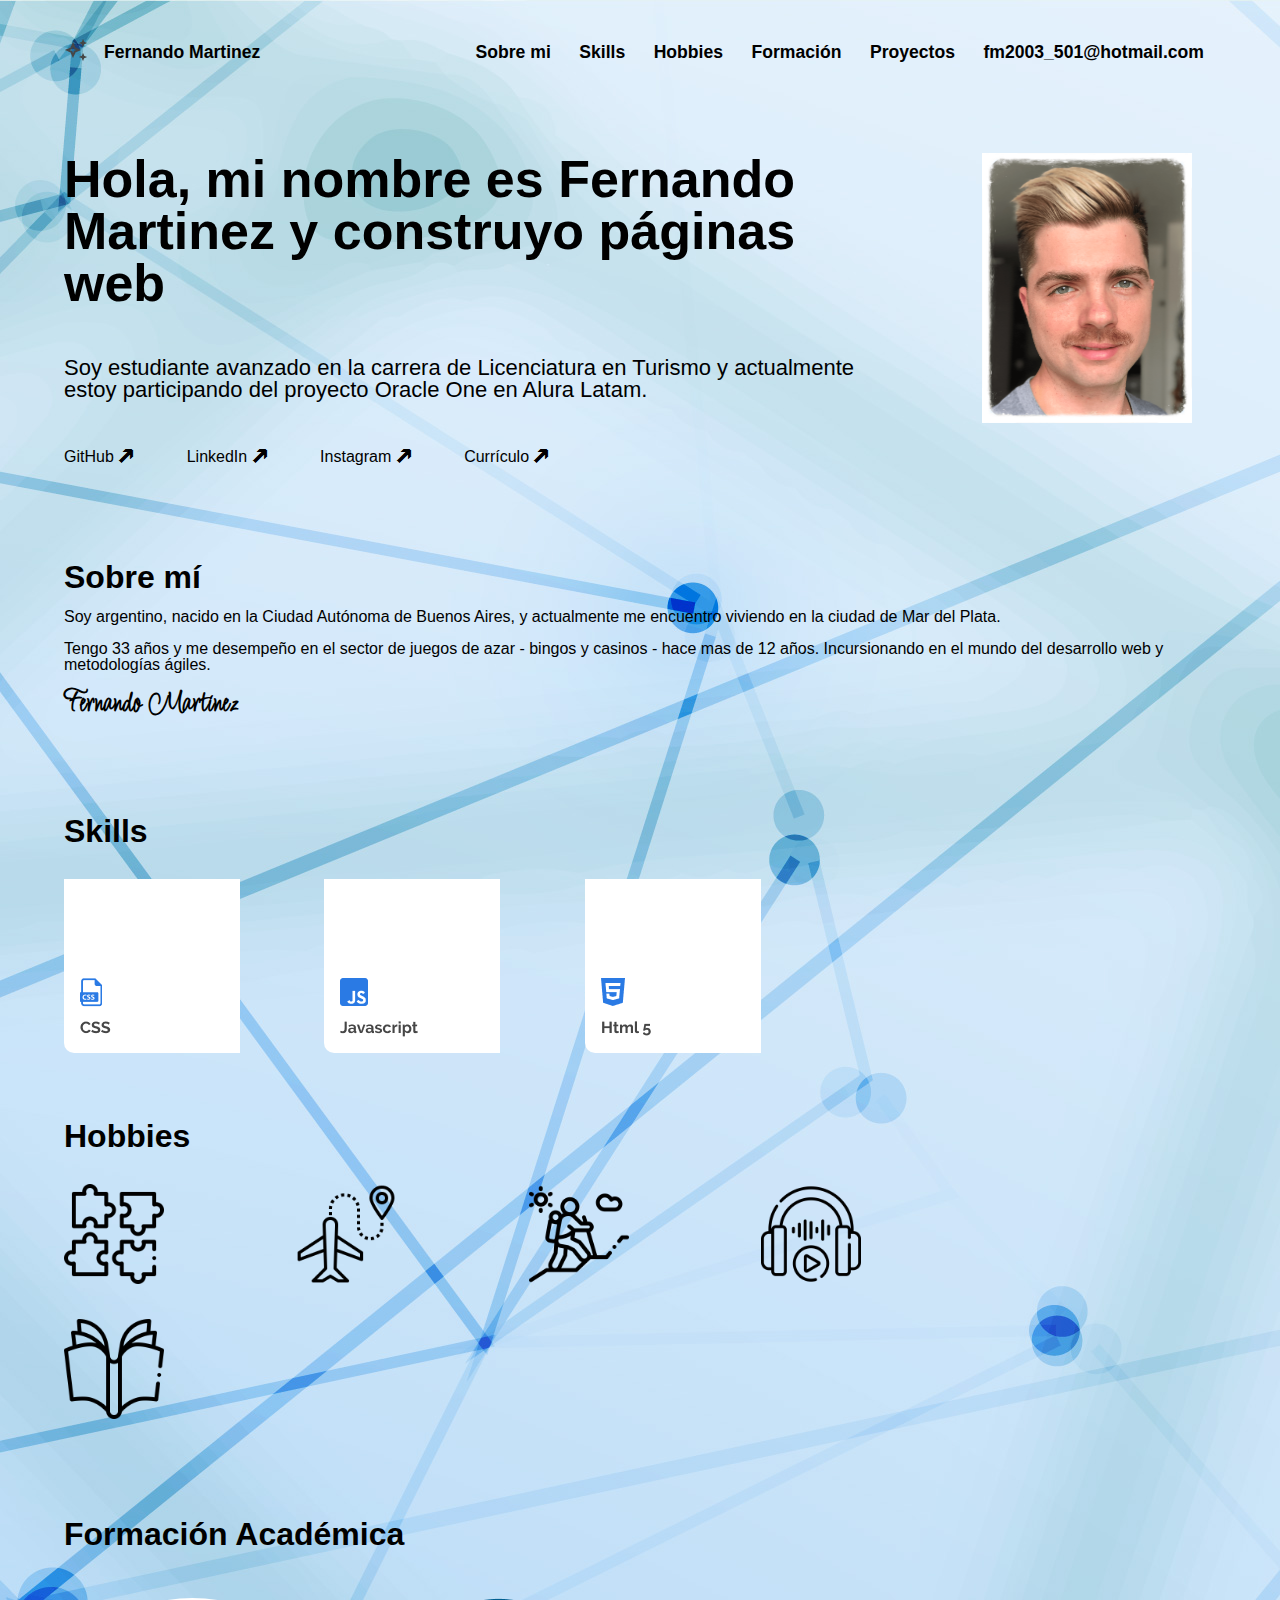
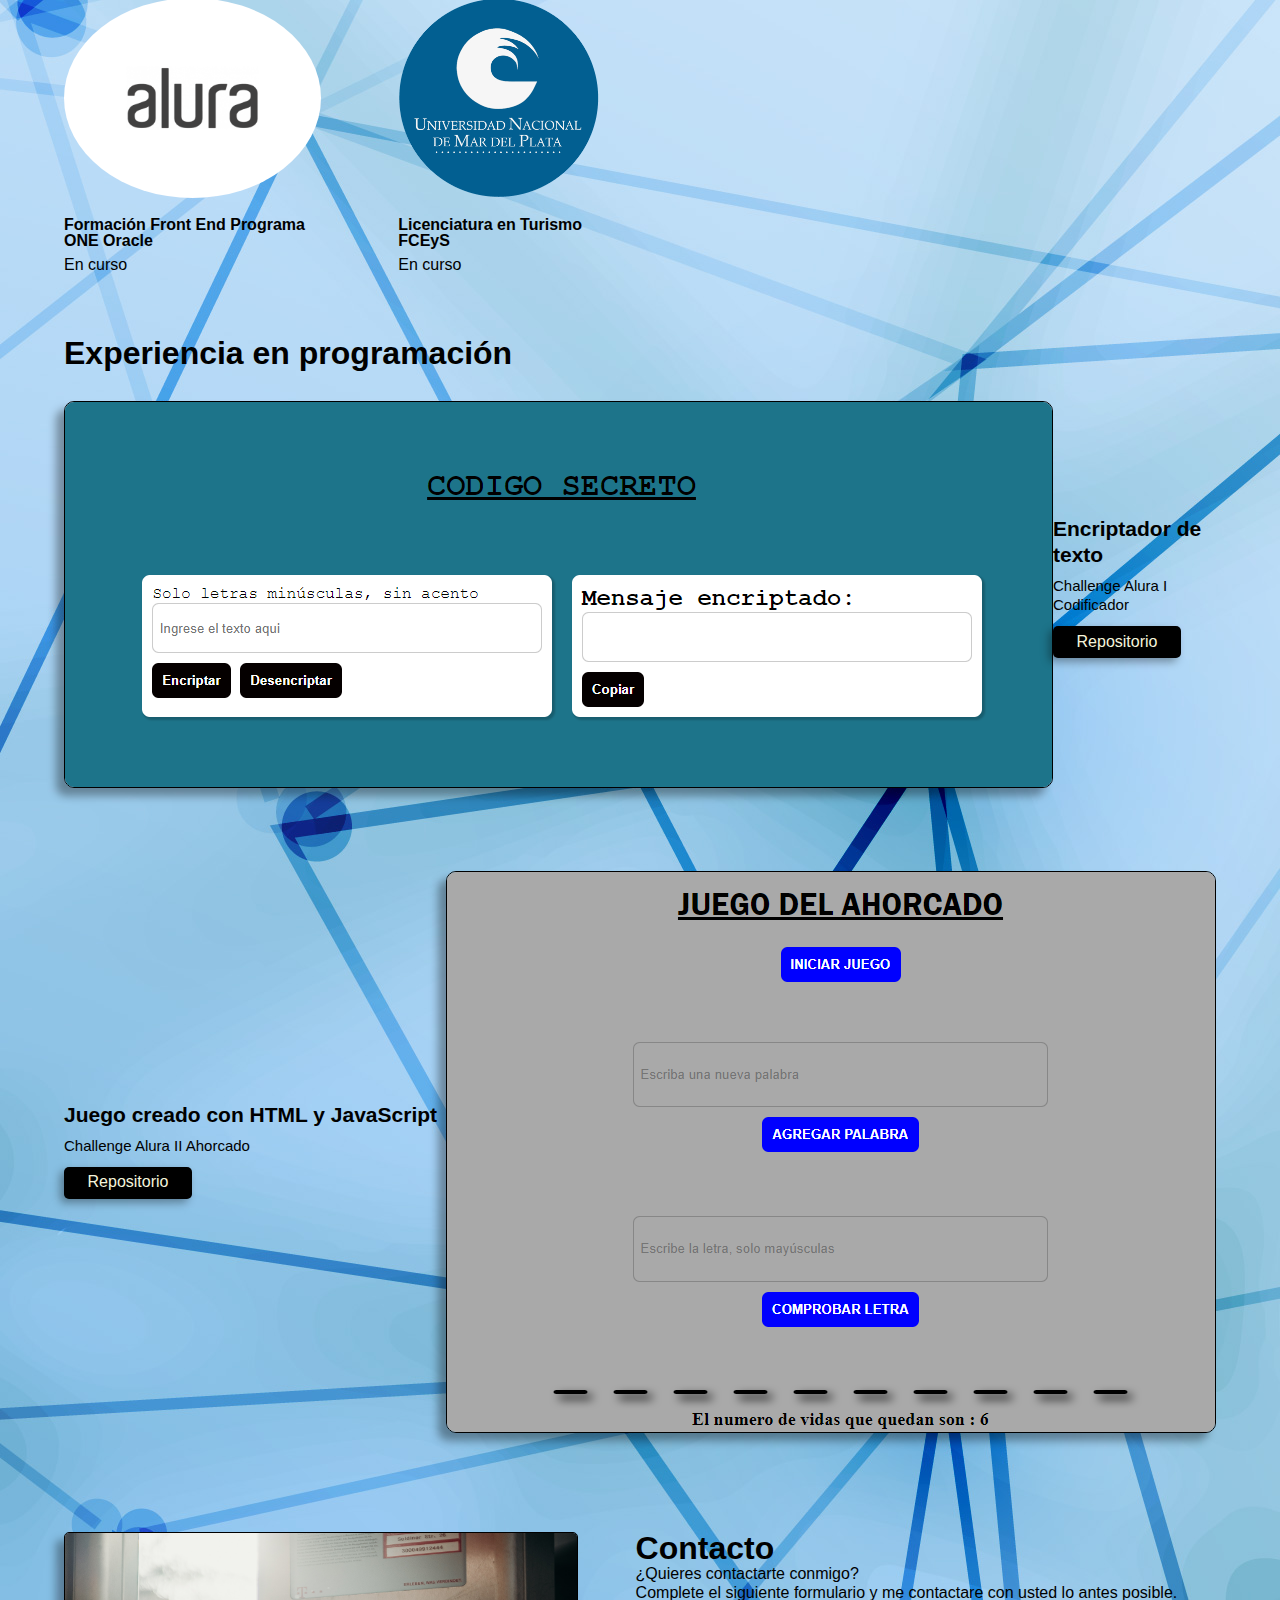
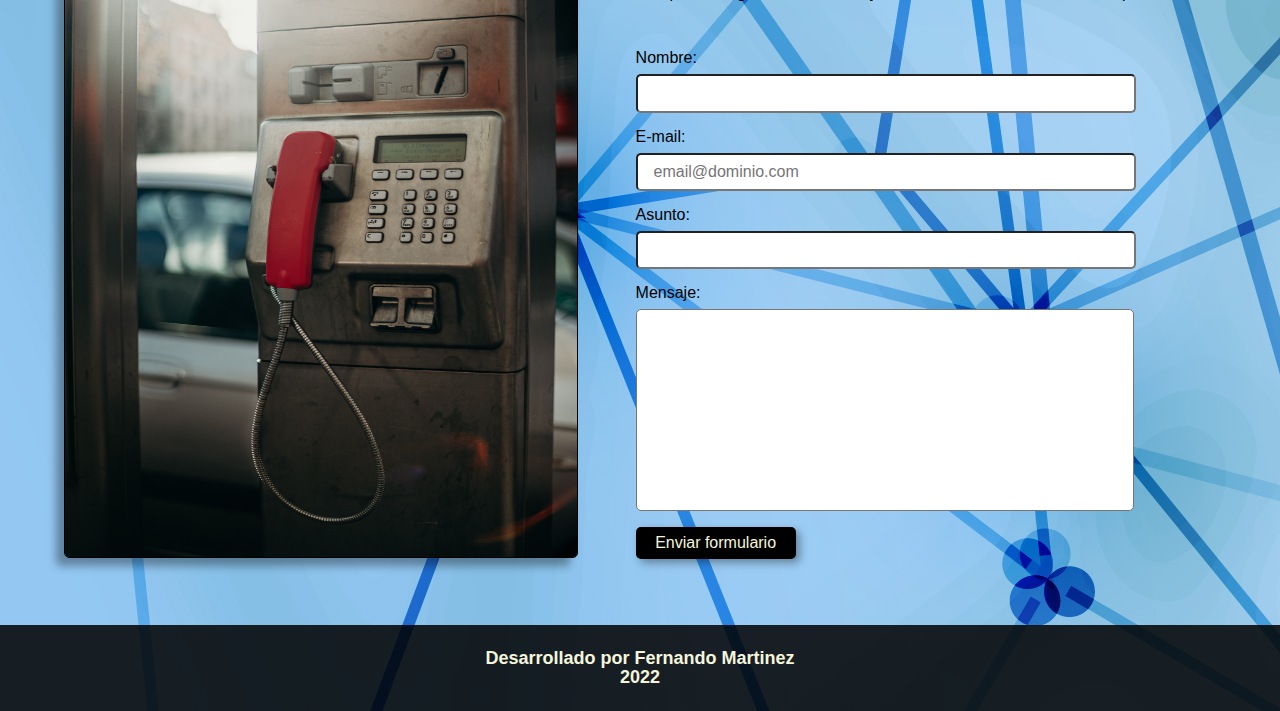
<file: index.html>
<!DOCTYPE html>

<html lang="es">

    <head>
        <meta charset="UTF-8">
        <meta name="viewport" content="width=device-width, initial-scale=1.0"/>
        <title>Portafolio | Fernando de Martinez</title>
        <link rel="preconnect" href="https://fonts.googleapis.com">
        <link rel="preconnect" href="https://fonts.gstatic.com" crossorigin>
        <link href="https://fonts.googleapis.com/css2?family=Gothic+A1:wght@300&family=Montserrat:wght@300&display=swap" rel="stylesheet">
        <link href="https://fonts.googleapis.com/css2?family=Licorice&display=swap" rel="stylesheet">
        <link rel="stylesheet" href="./assets/css/reset.css">
        <link rel="stylesheet" href="./assets/css/normalize.css">
        <link rel="stylesheet" href="./assets/css/body.css">
        <link rel="stylesheet" href="./assets/css/header/encabezado.css">
        <link rel="stylesheet" href="./assets/css/header/encabezado-nombre-menu.css">
        <link rel="stylesheet" href="./assets/css/header/encabezado-nombre.css">
        <link rel="stylesheet" href="./assets/css/header/encabezado-logo.css">
        <link rel="stylesheet" href="./assets/css/header/encabezado-nombreApellido.css">
        <link rel="stylesheet" href="./assets/css/header/encabezado-menu.css">
        <link rel="stylesheet" href="./assets/css/header/encabezado-menu-link.css">
        <link rel="stylesheet" href="./assets/css/header/encabezado-presentacion.css">
        <link rel="stylesheet" href="./assets/css/header/presentacion-textos.css">
        <link rel="stylesheet" href="./assets/css/header/presentacion-imagen.css">
        <link rel="stylesheet" href="./assets/css/header/texto-titulo.css">
        <link rel="stylesheet" href="./assets/css/header/texto-subtitulo.css">
        <link rel="stylesheet" href="./assets/css/header/texto-redes.css">
        <link rel="stylesheet" href="./assets/css/main/main.css">
        <link rel="stylesheet" href="./assets/css/main/sobre-mi.css">
        <link rel="stylesheet" href="./assets/css/main/skills-hobbies.css">
        <link rel="stylesheet" href="./assets/css/main/skills.css">
        <link rel="stylesheet" href="./assets/css/main/hobbies.css">
        <link rel="stylesheet" href="./assets/css/main/formacion-academica.css">
        <link rel="stylesheet" href="./assets/css/main/formacion-titulo.css">
        <link rel="stylesheet" href="./assets/css/main/formacion-establecimientos.css">
        <link rel="stylesheet" href="./assets/css/main/formacion-imagen.css">
        <link rel="stylesheet" href="./assets/css/main/formacion-subtitulos.css">
        <link rel="stylesheet" href="./assets/css/main/experiencia-profesional.css">
        <link rel="stylesheet" href="./assets/css/main/experiencia-titulo.css">
        <link rel="stylesheet" href="./assets/css/main/experiencia-contenido.css">
        <link rel="stylesheet" href="./assets/css/main/encriptador-contenido.css">
        <link rel="stylesheet" href="./assets/css/main/ahorcado-contenido.css">
        <link rel="stylesheet" href="./assets/css/main/contacto.css">
        <link rel="stylesheet" href="./assets/css/main/contacto-contenido.css">
        <link rel="stylesheet" href="./assets/css/main/contacto-imagen.css">
        <link rel="stylesheet" href="./assets/css/main/contacto-texto.css">
        <link rel="stylesheet" href="./assets/css/footer/footer.css">
    </head>

    <body class="body">
        <header class="encabezado">
            <section class="encabezado__nombre-menu">
                <div class="encabezado__nombre">
                    <img class="encabezado__logo" src="./assets/imagenes/header/estrellas.png" alt="logoEstrellas">
                    <h1 class="encabezado__nombreApellido">Fernando Martinez</h1>
                </div>

                <nav class="encabezado__menu">
                    <a class="encabezado__menu--link" href="#sobreMi">Sobre mi</a>
                    <a class="encabezado__menu--link" href="#skills">Skills</a>
                    <a class="encabezado__menu--link" href="#hobbies">Hobbies</a>
                    <a class="encabezado__menu--link" href="#formacion__titulo">Formación</a>
                    <a class="encabezado__menu--link" href="#proyecto">Proyectos</a>
                    <a class="encabezado__menu--link" href="#contacto">fm2003_501@hotmail.com</a>                  
                </nav>
            </section>

            <section class="encabezado__presentacion">
                <div class="encabezado__presentacion--textos">
                    <h2 class="presentacion__texto--titulo">Hola, mi nombre es Fernando Martinez y construyo páginas web</h2>
                    <p class="presentacion__texto--subtitulo">Soy estudiante avanzado en la carrera de Licenciatura en Turismo y actualmente estoy participando del proyecto Oracle One en Alura Latam.</p>   
                    <nav class="presentacion__texto--redes">
                        <a class="texto__redes--link" href="https://github.com/FerArgMdp" target="_blank">GitHub 🡽</a>
                        <a class="texto__redes--link" href="https://www.linkedin.com/in/fernando-martinez1989/" target="_blank">LinkedIn 🡽</a>
                        <a class="texto__redes--link" href="https://www.instagram.com/__fer.etcheverry__/" target="_blank">Instagram 🡽</a>
                        <a class="texto__redes--link" href="#" target="_blank">Currículo 🡽</a>
                    </nav>
                </div>
                <div class="encabezado__presentacion--imagen">
                    <img class="presentacion_imagen--rostro" src="./assets/imagenes/header/image2.png" alt="Foto personal">        
                </div>
            </section>

        </header>

        <main class="main">
            <section class="sobreMi">
                <div class="sobreMi__contenido" id="sobreMi">
                    <h3 class="sobreMi__titulo">Sobre mí</h3>
                    <p class="sobreMi__descripcion">Soy argentino, nacido en la Ciudad Autónoma de Buenos Aires, y actualmente me encuentro viviendo en la ciudad de Mar del Plata.</p>
                    <p class="sobreMi__descripcion">Tengo 33 años y me desempeño en el sector de juegos de azar - bingos y casinos - hace mas de 12 años. Incursionando en el mundo del desarrollo web y metodologías ágiles. </p>
                    <p class="sobreMi__firma">Fernando Martinez</p>
                </div>
            </section>
            <section class="skills__hobbies">
                <div class="skills" id="skills">
                    <h4 class="skills__titulo">Skills</h4>
                    <img class="skills__imagen" src="./assets/imagenes/main/CSS-logo.png" alt="logo CSS">
                    <img class="skills__imagen" src="assets/imagenes/main/JS-logo.png"  alt="logo JS">
                    <img class="skills__imagen" src="assets/imagenes/main/html5-logo.png" alt="lgo HTML">
                </div>
                <div class="hobbies" id="hobbies">
                    <h5 class="hobbies__titulo">Hobbies</h5>
                    <img class="imagen-hobbie" src="./assets/imagenes/main/teamwork.png" alt="teamwork">
                    <img class="imagen-hobbie" src="./assets/imagenes/main/airplane.png" alt="airplane">
                    <img class="imagen-hobbie" src="./assets/imagenes/main/hiking.png" alt="hiking">
                    <img class="imagen-hobbie" src="./assets/imagenes/main/listening.png" alt="listening">
                    <img class="imagen-hobbie" src="./assets/imagenes/main/reading-book.png" alt="reading-book">
                </div>
            </section>
            <section class="formacion__academica">
                <h6 class="formacionAcademica__titulo" id="formacion__titulo">Formación Académica</h6>
                <div class="formacionAcademica__contenido">
                    <div class="formacionAcademica__establecimientos">
                        <img class="establecimientos__imagen" src="./assets/imagenes/main/Imagem alura.png" alt="logo-alura">
                        <p class="establecimientos__subtituloUno">Formación Front End Programa ONE Oracle</p>
                        <p class="establecimientos__subtituloDos">En curso</p>  
                    </div>
                    <div class="formacionAcademica__establecimientos">   
                        <img class="establecimientos__imagen" src="./assets/imagenes/main/pic10.jpg" alt="logo-facultad">
                        <p class= "establecimientos__subtituloUno">Licenciatura en Turismo FCEyS</p>
                        <p class="establecimientos__subtituloDos">En curso</p>
                    </div>
                </div>
            </section>
            <section class="experiencia__profesional" id="proyecto">
                <h6 class="experiencia__titulo">Experiencia en programación</h6>
                <div class="experiencia__contenido">
                    <div class="encriptador__contenido">
                        <div class="encriptador__contenido--imagen">
                            <img class="imagen__encriptador" src="./assets/imagenes/main/encriptador.png" alt="imagenEncriptador">
                        </div>
                        <div class="encriptador__contenido--texto">
                            <p class="imagen__encriptador--titulo">Encriptador de texto</p>
                            <p class="imagen__encriptador--subtitulo">Challenge Alura I Codificador</p>
                            <input class="boton__encriptador" type="button" value="Repositorio">
                        </div>
                    </div>
                    <div class="ahorcado__contenido">
                        <div class="ahorcado__contenido--imagen">
                            <img class="imagen__ahorcado" src="./assets/imagenes/main/juego del ahorcado I.png" alt="imagenAhorcado">
                        </div>
                        <div class="ahorcado__contenido--texto">
                            <p class="imagen__ahorcado--titulo">Juego creado con HTML y JavaScript</p>
                            <p class="imagen__ahorcado--subtitulo">Challenge Alura II Ahorcado</p>
                            <input class="boton__ahorcado" type="button" value="Repositorio">
                        </div>
                    </div>    
                </div>
            </section>
            <section class="contacto" id="contacto">
                <div class="contacto__contenido">
                    <div class="contacto__contenido--imagen">
                        <img class="contacto__imagen" src="./assets/imagenes/main/pexels-cottonbro-4547564.jpg" alt="imagenContacto">
                    </div>
                    <div class="contacto__contenido--texto">
                        <div>
                            <h6 class="contacto__titulo">Contacto</h6>
                            <p class="contacto__subtitulo">¿Quieres contactarte conmigo?</p>
                            <p class="contacto__subtitulo">Complete el siguiente formulario y me contactare con usted lo antes posible.</p>
                        </div>
                        <form action="#" class="formulario">
                            <label for="nombreapellido" class="formulario__label">Nombre:</label>
                            <input type="text" id="nombreapellido" class="input-padron" required>
                            <label for="email" class="formulario__label">E-mail:</label>
                            <input type="email" id="email" class="input-padron" required placeholder="email@dominio.com">
                            <label for="asunto" class="formulario__label">Asunto:</label>
                            <input type="text" id="asunto" class="input-padron" required>
                            <label for="mensaje" class="formulario__label">Mensaje:</label>
                            <textarea cols="70" rows="10" id="mensaje" class="input-padron" required></textarea>
                            <input type="submit" value="Enviar formulario" class="formulario__enviar">
                        </form>
                    </div>
                </div>
            </section>
        </main>
        <footer class="footer">
            <div class="footer__contenido">
                <p class="footer_texto">Desarrollado por Fernando Martinez</p>
                <p class="footer_texto">2022</p>
            </div>
        </footer>
    </body>
</file>
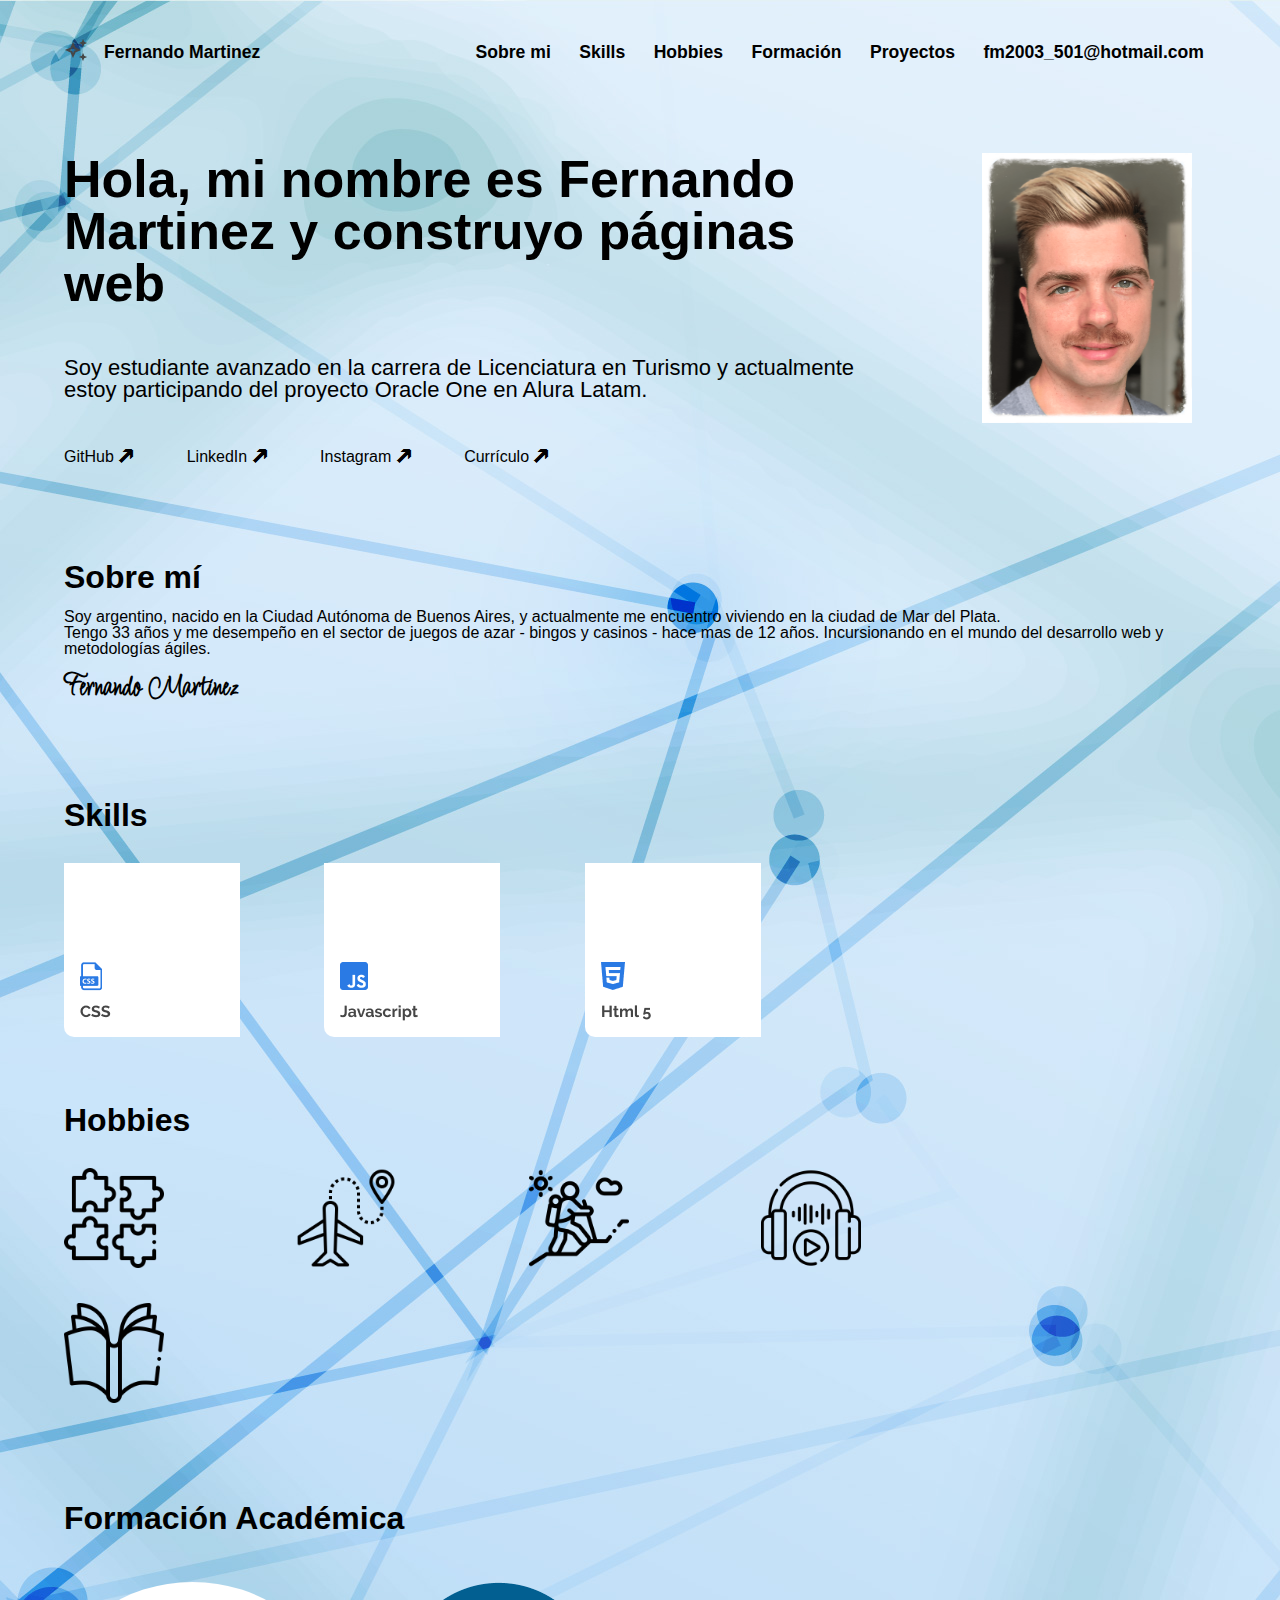
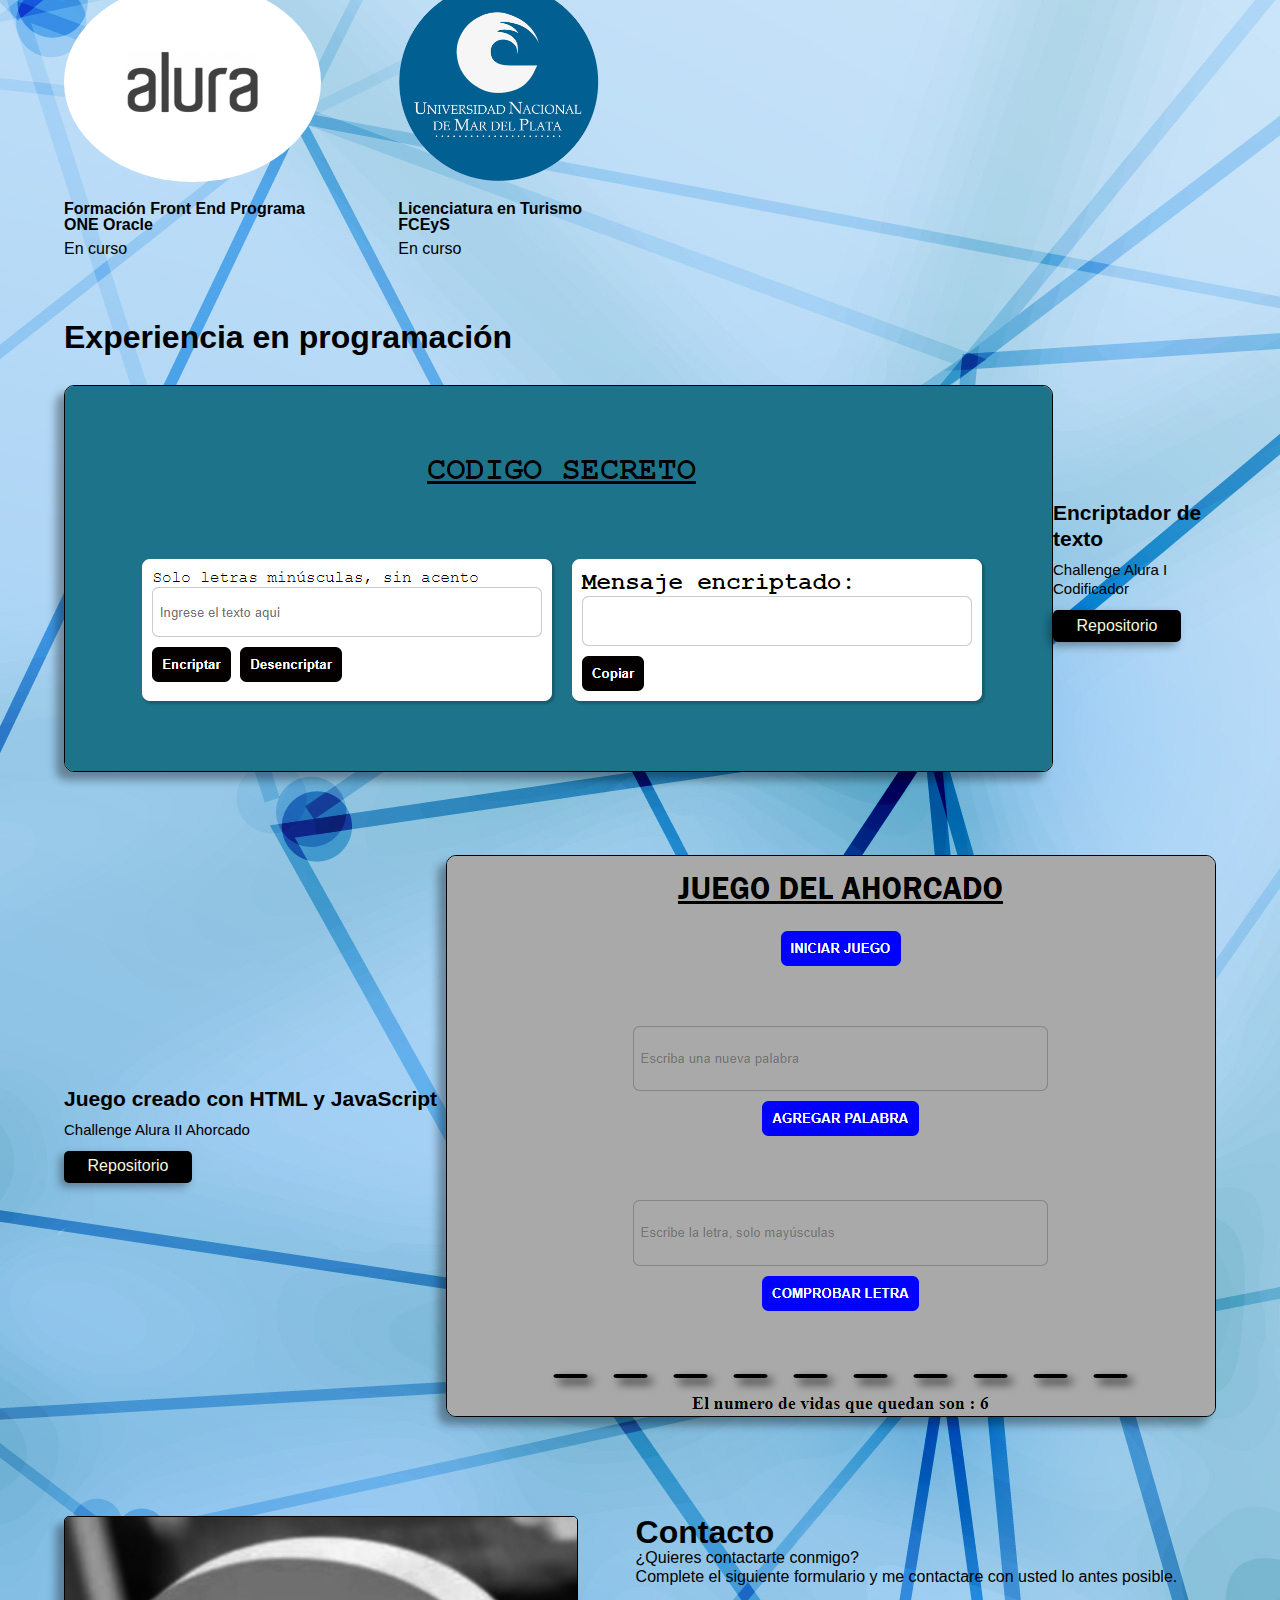
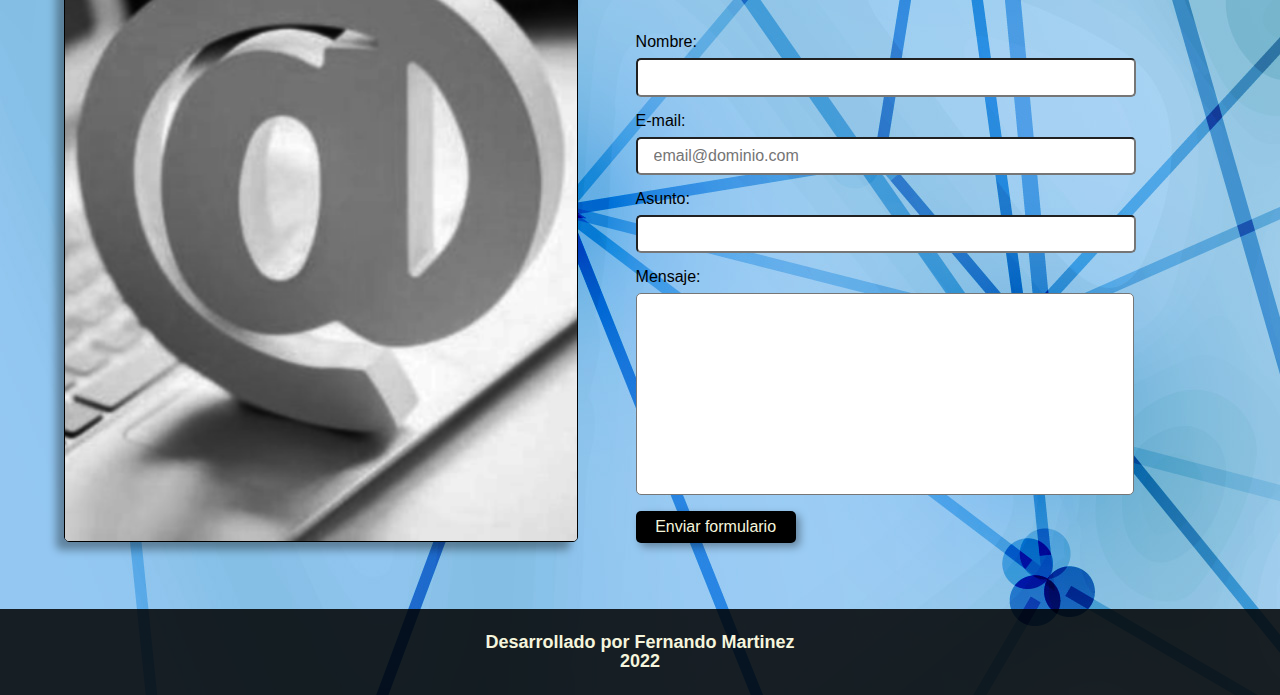
<file: index.html.html>
<!DOCTYPE html>

<html lang="es">

    <head>
        <meta charset="UTF-8">
        <meta name="viewport" content="width=device-width">
        <title>Portafolio | Fernando de Martinez</title>
        <link rel="preconnect" href="https://fonts.googleapis.com">
        <link rel="preconnect" href="https://fonts.gstatic.com" crossorigin>
        <link href="https://fonts.googleapis.com/css2?family=Gothic+A1:wght@300&family=Montserrat:wght@300&display=swap" rel="stylesheet">
        <link href="https://fonts.googleapis.com/css2?family=Licorice&display=swap" rel="stylesheet">
        <link rel="stylesheet" href="./assets/css/reset.css">
        <link rel="stylesheet" href="./assets/css/normalize.css">
        <link rel="stylesheet" href="./assets/css/body.css">
        <link rel="stylesheet" href="./assets/css/header/encabezado.css">
        <link rel="stylesheet" href="./assets/css/header/encabezado-nombre-menu.css">
        <link rel="stylesheet" href="./assets/css/header/encabezado-nombre.css">
        <link rel="stylesheet" href="./assets/css/header/encabezado-logo.css">
        <link rel="stylesheet" href="./assets/css/header/encabezado-nombreApellido.css">
        <link rel="stylesheet" href="./assets/css/header/encabezado-menu.css">
        <link rel="stylesheet" href="./assets/css/header/encabezado-menu-link.css">
        <link rel="stylesheet" href="./assets/css/header/encabezado-presentacion.css">
        <link rel="stylesheet" href="./assets/css/header/presentacion-textos.css">
        <link rel="stylesheet" href="./assets/css/header/presentacion-imagen.css">
        <link rel="stylesheet" href="./assets/css/header/texto-titulo.css">
        <link rel="stylesheet" href="./assets/css/header/texto-subtitulo.css">
        <link rel="stylesheet" href="./assets/css/header/texto-redes.css">
        <link rel="stylesheet" href="./assets/css/main/main.css">
        <link rel="stylesheet" href="./assets/css/main/sobre-mi.css">
        <link rel="stylesheet" href="./assets/css/main/skills-hobbies.css">
        <link rel="stylesheet" href="./assets/css/main/skills.css">
        <link rel="stylesheet" href="./assets/css/main/hobbies.css">
        <link rel="stylesheet" href="./assets/css/main/formacion-academica.css">
        <link rel="stylesheet" href="./assets/css/main/formacion-titulo.css">
        <link rel="stylesheet" href="./assets/css/main/formacion-establecimientos.css">
        <link rel="stylesheet" href="./assets/css/main/formacion-imagen.css">
        <link rel="stylesheet" href="./assets/css/main/formacion-subtitulos.css">
        <link rel="stylesheet" href="./assets/css/main/experiencia-profesional.css">
        <link rel="stylesheet" href="./assets/css/main/experiencia-titulo.css">
        <link rel="stylesheet" href="./assets/css/main/experiencia-contenido.css">
        <link rel="stylesheet" href="./assets/css/main/encriptador-contenido.css">
        <link rel="stylesheet" href="./assets/css/main/ahorcado-contenido.css">
        <link rel="stylesheet" href="./assets/css/main/contacto.css">
        <link rel="stylesheet" href="./assets/css/main/contacto-contenido.css">
        <link rel="stylesheet" href="./assets/css/main/contacto-imagen.css">
        <link rel="stylesheet" href="./assets/css/main/contacto-texto.css">
        <link rel="stylesheet" href="./assets/css/footer/footer.css">
    </head>

    <body class="body">
        <header class="encabezado">
            <section class="encabezado__nombre-menu">
                <div class="encabezado__nombre">
                    <img class="encabezado__logo" src="./assets/imagenes/header/estrellas.png" alt="logoEstrellas">
                    <h1 class="encabezado__nombreApellido">Fernando Martinez</h1>
                </div>

                <nav class="encabezado__menu">
                    <a class="encabezado__menu--link" href="#sobreMi">Sobre mi</a>
                    <a class="encabezado__menu--link" href="#skills">Skills</a>
                    <a class="encabezado__menu--link" href="#hobbies">Hobbies</a>
                    <a class="encabezado__menu--link" href="#formacion__titulo">Formación</a>
                    <a class="encabezado__menu--link" href="#proyecto">Proyectos</a>
                    <a class="encabezado__menu--link" href="#contacto">fm2003_501@hotmail.com</a>                  
                </nav>
            </section>

            <section class="encabezado__presentacion">
                <div class="encabezado__presentacion--textos">
                    <h2 class="presentacion__texto--titulo">Hola, mi nombre es Fernando Martinez y construyo páginas web</h2>
                    <p class="presentacion__texto--subtitulo">Soy estudiante avanzado en la carrera de Licenciatura en Turismo y actualmente estoy participando del proyecto Oracle One en Alura Latam.</p>   
                    <nav class="presentacion__texto--redes">
                        <a class="texto__redes--link" href="https://github.com/FerArgMdp" target="_blank">GitHub 🡽</a>
                        <a class="texto__redes--link" href="https://www.linkedin.com/in/fernando-martinez1989/" target="_blank">LinkedIn 🡽</a>
                        <a class="texto__redes--link" href="https://www.instagram.com/__fer.etcheverry__/" target="_blank">Instagram 🡽</a>
                        <a class="texto__redes--link" href="#" target="_blank">Currículo 🡽</a>
                    </nav>
                </div>
                <div class="encabezado__presentacion--imagen">
                    <img class="presentacion_imagen--rostro" src="./assets/imagenes/header/image2.png" alt="Foto personal">        
                </div>
            </section>

        </header>

        <main class="main">
            <section class="sobreMi">
                <div class="sobreMi__contenido" id="sobreMi">
                    <h3 class="sobreMi__titulo">Sobre mí</h3>
                    <p class="sobreMi__descripcion">Soy argentino, nacido en la Ciudad Autónoma de Buenos Aires, y actualmente me encuentro viviendo en la ciudad de Mar del Plata.</p>
                    <p>Tengo 33 años y me desempeño en el sector de juegos de azar - bingos y casinos - hace mas de 12 años. Incursionando en el mundo del desarrollo web y metodologías ágiles. </p>
                    <p class="sobreMi__firma">Fernando Martinez</p>
                </div>
            </section>
            <section class="skills__hobbies">
                <div class="skills" id="skills">
                    <h4 class="skills__titulo">Skills</h4>
                    <img class="skills__imagen" src="./assets/imagenes/main/CSS-logo.png" alt="logo CSS">
                    <img class="skills__imagen" src="assets/imagenes/main/JS-logo.png"  alt="logo JS">
                    <img class="skills__imagen" src="assets/imagenes/main/html5-logo.png" alt="lgo HTML">
                </div>
                <div class="hobbies" id="hobbies">
                    <h5 class="hobbies__titulo">Hobbies</h5>
                    <img class="imagen-hobbie" src="./assets/imagenes/main/teamwork.png" alt="teamwork">
                    <img class="imagen-hobbie" src="./assets/imagenes/main/airplane.png" alt="airplane">
                    <img class="imagen-hobbie" src="./assets/imagenes/main/hiking.png" alt="hiking">
                    <img class="imagen-hobbie" src="./assets/imagenes/main/listening.png" alt="listening">
                    <img class="imagen-hobbie" src="./assets/imagenes/main/reading-book.png" alt="reading-book">
                </div>
            </section>
            <section class="formacion__academica">
                <h6 class="formacionAcademica__titulo" id="formacion__titulo">Formación Académica</h6>
                <div class="formacionAcademica__contenido">
                    <div class="formacionAcademica__establecimientos">
                        <img class="establecimientos__imagen" src="./assets/imagenes/main/Imagem alura.png" alt="logo-alura">
                        <p class="establecimientos__subtituloUno">Formación Front End Programa ONE Oracle</p>
                        <p class="establecimientos__subtituloDos">En curso</p>  
                    </div>
                    <div class="formacionAcademica__establecimientos">   
                        <img class="establecimientos__imagen" src="./assets/imagenes/main/pic10.jpg" alt="logo-facultad">
                        <p class= "establecimientos__subtituloUno">Licenciatura en Turismo FCEyS</p>
                        <p class="establecimientos__subtituloDos">En curso</p>
                    </div>
                </div>
            </section>
            <section class="experiencia__profesional" id="proyecto">
                <h6 class="experiencia__titulo">Experiencia en programación</h6>
                <div class="experiencia__contenido">
                    <div class="encriptador__contenido">
                        <div class="encriptador__contenido--imagen">
                            <img class="imagen__encriptador" src="./assets/imagenes/main/encriptador.png" alt="imagenEncriptador">
                        </div>
                        <div class="encriptador__contenido--texto">
                            <p class="imagen__encriptador--titulo">Encriptador de texto</p>
                            <p class="imagen__encriptador--subtitulo">Challenge Alura I Codificador</p>
                            <input class="boton__encriptador" type="button" value="Repositorio">
                        </div>
                    </div>
                    <div class="ahorcado__contenido">
                        <div class="ahorcado__contenido--imagen">
                            <img class="imagen__ahorcado" src="./assets/imagenes/main/juego del ahorcado I.png" alt="imagenAhorcado">
                        </div>
                        <div class="ahorcado__contenido--texto">
                            <p class="imagen__ahorcado--titulo">Juego creado con HTML y JavaScript</p>
                            <p class="imagen__ahorcado--subtitulo">Challenge Alura II Ahorcado</p>
                            <input class="boton__ahorcado" type="button" value="Repositorio">
                        </div>
                    </div>    
                </div>
            </section>
            <section class="contacto" id="contacto">
                <div class="contacto__contenido">
                    <div class="contacto__contenido--imagen">
                        <img class="contacto__imagen" src="./assets/imagenes/main/contactoII.png" alt="imagenContacto">
                    </div>
                    <div class="contacto__contenido--texto">
                        <div>
                            <h6 class="contacto__titulo">Contacto</h6>
                            <p class="contacto__subtitulo">¿Quieres contactarte conmigo?</p>
                            <p class="contacto__subtitulo">Complete el siguiente formulario y me contactare con usted lo antes posible.</p>
                        </div>
                        <form action="#" class="formulario">
                            <label for="nombreapellido" class="formulario__label">Nombre:</label>
                            <input type="text" id="nombreapellido" class="input-padron" required>
                            <label for="email" class="formulario__label">E-mail:</label>
                            <input type="email" id="email" class="input-padron" required placeholder="email@dominio.com">
                            <label for="asunto" class="formulario__label">Asunto:</label>
                            <input type="text" id="asunto" class="input-padron" required>
                            <label for="mensaje" class="formulario__label">Mensaje:</label>
                            <textarea cols="70" rows="10" id="mensaje" class="input-padron" required></textarea>
                            <input type="submit" value="Enviar formulario" class="formulario__enviar">
                        </form>
                    </div>
                </div>
            </section>
        </main>
        <footer class="footer">
            <div class="footer__contenido">
                <p class="footer_texto">Desarrollado por Fernando Martinez</p>
                <p class="footer_texto">2022</p>
            </div>
        </footer>
    </body>
</file>
<file: assets/css/body.css>
.body{
    background-attachment: fixed;
    background-image: url(../imagenes/background.jpg);
    background-repeat: no-repeat;
    font-family: 'Trebuchet MS', 'Lucida Sans Unicode', 'Lucida Grande', 'Lucida Sans', Arial, sans-serif;
}

@media  screen and (max-width:425px) {
    .body{
        background-image: url(../imagenes/background.jpg);
        width: 100vw;
        height: 100vw;
        margin: 0%;
    }
    
}
</file>
<file: assets/css/header/encabezado.css>
.encabezado{
    padding: 2rem 4rem;
}

@media  screen and (max-width:425px) {
    .encabezado{
        padding: 1rem 2rem;
        background: rgb(0, 0, 0, 0.10);
    }
    
}
</file>
<file: assets/css/header/encabezado-nombre-menu.css>
.encabezado__nombre-menu{
    display: flex;
    justify-content: space-between;
    align-items: center;
}

@media  screen and (max-width:425px) {
    .encabezado__nombre-menu{
        display: flex;
        flex-direction: column;
    }
    
}
</file>
<file: assets/css/header/encabezado-nombre.css>
.encabezado__nombre{
    display: flex;
}
</file>
<file: assets/css/header/encabezado-logo.css>
.encabezado__logo{
    padding-top: 0.4rem;
    height: 24px;
    width: 24px;
}

@media  screen and (max-width:425px) {
    .encabezado__logo{
        display: none
    }
    
}
</file>
<file: assets/css/header/encabezado-nombreApellido.css>
.encabezado__nombreApellido{
    font-size: 1.1rem;
    font-weight: bold;
    margin-left: 1rem;
}

@media  screen and (max-width:425px) {
    .encabezado__nombreApellido{
        margin: 1rem auto;
        font-size: xx-large;
        text-align: center;
        text-decoration: underline;
        text-shadow: 2px 2px 2px gray;

    }
    
}
</file>
<file: assets/css/header/encabezado-menu.css>
@media  screen and (max-width:425px) {
    .encabezado__menu{
        display: flex;
        flex-direction: column;
        text-align: center;
    }
    
}
</file>
<file: assets/css/header/encabezado-menu-link.css>
.encabezado__menu--link{
    color: #000000;
    font-size: 1.1rem;
    font-weight: bold;
    padding: 0 0.75rem;
    text-decoration: none;
}

@media  screen and (max-width:425px) {
    .encabezado__menu--link{
        padding: .5rem;        
    }
    
}
</file>
<file: assets/css/header/encabezado-presentacion.css>
.encabezado__presentacion{
    padding-top: 5rem;
    display: flex;
    justify-content: space-between;
}

.encabezado__presentacion--textos{
    width: 70%;
}

@media  screen and (max-width:425px) {
    .encabezado__presentacion{
        display: flex;
        flex-direction: column;
        padding-top: 3rem;
    }
    .encabezado__presentacion--textos{
        width: 100%;
    }
    
}
</file>
<file: assets/css/header/presentacion-textos.css>
@media  screen and (max-width:425px) {
    .presentacion__texto--redes{
        display: flex;
        flex-direction: column;
        padding: 1rem;
        align-items: center;
        font-size: 1rem;
    }
    
}
</file>
<file: assets/css/header/presentacion-imagen.css>
.encabezado__presentacion--imagen{
    width: 30%;

}

.presentacion_imagen--rostro{
    height: 270px;
    max-width: 100%;
    padding-left: 7rem;
    width: 210px;
}

@media screen and (max-width:320px){
    .encabezado__presentacion--imagen{
        width: 100%;
    }
    .presentacion_imagen--rostro{
        width: 60% ;
        height: 195px;
        padding: 1rem 20%;
    }
    
}

@media screen and (min-width:321px) and (max-width:375px) {
    .encabezado__presentacion--imagen{
        width: 100%;
    }
    .presentacion_imagen--rostro{
        width: 60% ;
        height: 220px;
        padding: 1rem 20%;
    }
    
}

@media screen and (min-width:376px) and (max-width:425px){
    
    .encabezado__presentacion--imagen{
        width: 100%;
    }
    .presentacion_imagen--rostro{
        width: 60%;
        height: 275px;
        padding: 1rem 20%;
    }
    
}
</file>
<file: assets/css/header/texto-titulo.css>
.presentacion__texto--titulo{
    font-size: 3.25rem;
    font-weight: bold;
    line-height: 61px;
    line-height: 100%;
}

@media  screen and (max-width:425px) {
    .presentacion__texto--titulo{
        font-size: x-large;
        width: 100%;
        padding: .5rem 0%;
        font-family: Verdana, Geneva, Tahoma, sans-serif;
        text-align: center;
    }
    
}
</file>
<file: assets/css/header/texto-subtitulo.css>
.presentacion__texto--subtitulo{
    font-size: 22px;
    line-height: 26px;
    line-height: 100%;
    padding: 3rem 0;
}


@media  screen and (max-width:425px) {
    .presentacion__texto--subtitulo{
        font-size: large;
        width: 100%;
        padding: .5rem 0%;
        font-family: Verdana, Geneva, Tahoma, sans-serif;
        text-align: center;
    }
    
}
</file>
<file: assets/css/header/texto-redes.css>
.texto__redes--link{
    color: #000000;
    font-size: 16px;
    line-height: 19px;
    line-height: 100%;
    text-decoration: none;
    padding-right: 3rem;
}

@media  screen and (max-width:425px) {
    .texto__redes--link{
        padding: .5rem;
        text-align: center;

    }
    
}
</file>
<file: assets/css/main/main.css>
.main{
    padding: 2rem 4rem;
}

@media  screen and (max-width:425px) {
    .main{
        padding: 1rem 2rem;
        background: rgb(0, 0, 0, 0.20)
    }
    
}
</file>
<file: assets/css/main/sobre-mi.css>
.sobreMi{
    padding: 2rem 0;
}

.sobreMi__firma{
    font-family:'Licorice', cursive;
    font-size: 30px;
    padding-top: 1rem;
    font-weight: bold;
    text-decoration: dashed;
}

.sobreMi__descripcion{
    padding-top: 1rem;
}

.sobreMi__titulo{
    font-size: 32px;
    font-weight: bold;
    line-height: 38px;
    line-height: 100%;
}

@media screen and (max-width:425px) {
    .sobreMi{
        padding: 1rem 0;
    }
    .sobreMi__titulo{
        text-shadow: 2px 2px 2px gray;
        width: 60%;
        padding-left: 20%;
        padding-right: 20%;
        text-align: center;
    }
    .sobreMi__descripcion{
        text-align: center;
    }
    .sobreMi__firma{
        text-align: center;
    }
    
}
</file>
<file: assets/css/main/skills-hobbies.css>
.skills__hobbies{
    padding: 2rem 0;
}


@media screen and (max-width:425px) {
    .skills__hobbies{
        display: flex;
        flex-direction: column;
    }
}
</file>
<file: assets/css/main/skills.css>
.skills{
    padding: 2rem 0;
}

.skills__imagen{
    border-radius: 10px;
    padding: 2rem 5rem 0 0;
}

.skills__titulo{
    font-size: 32px;
    font-weight: bold;
    line-height: 38px;
    line-height: 100%;
}

@media screen and (max-width:425px) {
    .skills{
        padding: 1.3rem 0;
    }
    .skills__imagen{
        border-radius: 20px;
        width: 60%;
        padding-left: 20%;
        padding-right: 20%;
    }
    .skills__titulo{
        text-shadow: 2px 2px 2px gray;
        width: 60%;
        padding-left: 20%;
        padding-right: 20%;
        text-align: center;
    }
}
</file>
<file: assets/css/main/hobbies.css>
.hobbies{
    padding: 2rem 0;
}

.imagen-hobbie{
    height: 100px;
    padding: 2rem 8rem 0 0;
    width: 100px;
}

.hobbies__titulo{
    font-size: 32px;
    font-weight: bold;
    line-height: 38px;
    line-height: 100%;
}

@media screen and (max-width:425px) {
    .hobbies{
        padding: 1.3rem 0;
    }
    .imagen-hobbie{
        width: 50%;
        height: 50%;
        padding-left: 25%;
        padding-right: 25%;
    }
    .hobbies__titulo{
        text-shadow: 2px 2px 2px gray;
        width: 60%;
        padding-left: 20%;
        padding-right: 20%;
        text-align: center;
    }
}
</file>
<file: assets/css/main/formacion-academica.css>
.formacion__academica{
    padding: 2rem 0;
}

.formacionAcademica__contenido{
    display: flex;
}

@media screen and (max-width:425px){
    .formacion__academica{
        display: flex;
        flex-direction: column;
    }
    .formacionAcademica__contenido{
        flex-direction: column;
    }
    
}
</file>
<file: assets/css/main/formacion-titulo.css>
.formacionAcademica__titulo{
    display: inline;
    font-size: 32px;
    font-weight: bold;
    line-height: 38px;
    line-height: 100%;
}

@media screen and (max-width:425px) {
    .formacionAcademica__titulo{
        text-shadow: 2px 2px 2px gray;
        width: 60%;
        padding-left: 20%;
        padding-right: 20%;
        text-align: center;
    }
    
}
</file>
<file: assets/css/main/formacion-establecimientos.css>
.formacionAcademica__establecimientos{
    padding: 3rem 0 0 0;
}
</file>
<file: assets/css/main/formacion-imagen.css>
.establecimientos__imagen{
    height: 200px;
    width: 200;
    border-radius: 100%;
}

@media screen and (max-width:425px) {
    .establecimientos__imagen{
        width: 70%;
        padding-left: 15%;
        padding-right: 15%;
    }
}
</file>
<file: assets/css/main/formacion-subtitulos.css>
.establecimientos__subtituloUno{
    padding: 1rem 0 0 0;
    font-weight: bold;
    width: 80%;
}

.establecimientos__subtituloDos{
    margin-top: 0.5rem;
}

@media screen and (max-width:425px) {
    .establecimientos__subtituloUno{
        width: 80%;
        padding-left: 10%;
        padding-right: 10%;
        text-align: center;
    }
    .establecimientos__subtituloDos{
        width: 80%;
        padding-left: 10%;
        padding-right: 10%;
        text-align: center;
    }
}
</file>
<file: assets/css/main/experiencia-profesional.css>
.experiencia__profesional{
    padding: 2rem 0;
}

@media screen and (max-width:425px){
    .experiencia__profesional{
        display: flex;
        flex-direction: column;
    }
}
</file>
<file: assets/css/main/experiencia-titulo.css>
.experiencia__titulo{
    font-size: 32px;
    font-weight: bold;
    line-height: 38px;
    line-height: 100%;
}

@media screen and (max-width:425px) {
    .experiencia__titulo{
        text-shadow: 2px 2px 2px gray;
        width: 60%;
        padding-left: 20%;
        padding-right: 20%;
        text-align: center;
    }
    
}
</file>
<file: assets/css/main/experiencia-contenido.css>
.experiencia__contenido{
    padding: 2rem 0;
}
</file>
<file: assets/css/main/encriptador-contenido.css>
.encriptador__contenido{
    display: flex;
    justify-content: space-between;
}

.encriptador__contenido--texto{
    padding: 10% 0;

}

.imagen__encriptador{
    border: 0.5px solid;
    border-radius: 10px;
    box-shadow: -8px 8px 8px 0 rgba(0, 0, 0, 0.35);
}

.imagen__encriptador--titulo{
    font-size: 21px;
    font-weight: 700;
    line-height: 26px;
}

.imagen__encriptador--subtitulo{
    font-size: 15px;
    font-weight: 500;
    line-height: 19px;
    padding: 0.5rem 0 0.75rem 0;
}

.boton__encriptador{
    background-color: black;
    color: beige;
    border-radius: 5px;
    height: 2rem;
    width: 8rem;
    margin-right: 1rem;
    border: none;
    box-shadow: -4px 4px 8px 0 rgba(0, 0, 0, 0.35);
    transition: 0.5s all;
    cursor: pointer;
}

.boton__encriptador:hover{
    background: rgb(31, 28, 28);
    transform: scale(1.1);
}



@media screen and (max-width:425px) {
    .encriptador__contenido{
        display: flex;
        flex-direction: column;
    }
    .imagen__encriptador{
        width: 100%;
        padding-left: 0%;
        padding-right: 0%;
    }
    .imagen__encriptador--titulo{
        width: 70%;
        padding-left: 15%;
        padding-right: 15%;
        text-align: center;
    }
    .imagen__encriptador--subtitulo{
        width: 70%;
        padding-left: 15%;
        padding-right: 15%;
        text-align: center;
    }
    .boton__encriptador{
        width: 50%;
        margin-left: 25%;
        margin-right: 25%;
    }
}
</file>
<file: assets/css/main/ahorcado-contenido.css>
.ahorcado__contenido{
    display: flex;
    flex-direction: row-reverse;
    justify-content: space-between;
    padding: 5rem 0 0 0;
}

.ahorcado__contenido--texto{
    padding: 20% 0;
}

.imagen__ahorcado{
    border: 0.5px solid;
    border-radius: 10px;
    box-shadow: -8px 8px 8px 0 rgba(0, 0, 0, 0.35);
}

.imagen__ahorcado--titulo{
    font-size: 21px;
    font-weight: 700;
    line-height: 26px;
}

.imagen__ahorcado--subtitulo{
    font-size: 15px;
    font-weight: 500;
    line-height: 19px;
    padding: 0.5rem 0 0.75rem 0;
}

.boton__ahorcado{
    background-color: black;
    color: beige;
    border-radius: 5px;
    height: 2rem;
    width: 8rem;
    margin-right: 1rem;
    border: none;
    box-shadow: -4px 4px 8px 0 rgba(0, 0, 0, 0.35);
    transition: 0.5s all;
    cursor: pointer;
}

.boton__ahorcado:hover{
    background: rgb(31, 28, 28);
    transform: scale(1.1);
}

@media screen and (max-width:425px) {
    .ahorcado__contenido{
        display: flex;
        flex-direction: column;
        padding: 2rem 0 0 0
    }
    .ahorcado__contenido--texto{
        padding: 2rem 0 0 0
    }
    .imagen__ahorcado{
        width: 100%;
        padding-left: 0%;
        padding-right: 0%;
    }
    .imagen__ahorcado--titulo{
        width: 60%;
        padding-left: 20%;
        padding-right: 20%;
        text-align: center;
    }
    .imagen__ahorcado--subtitulo{
        width: 60%;
        padding-left: 20%;
        padding-right: 20%;
        text-align: center;
    }
    .boton__ahorcado{
        width: 50%;
        margin-left: 25%;
        margin-right: 25%;
    }
}
</file>
<file: assets/css/main/contacto.css>
.contacto{
    padding: 2rem 0;
}

@media screen and (max-width:425px) {
    .contacto{
        display: flex;
        flex-direction:column;
        padding: 1rem 0;
    }
    
}
</file>
<file: assets/css/main/contacto-contenido.css>
.contacto__contenido{
    display: flex;
    justify-content: space-between;
}

@media screen and (max-width:425px) {
    .contacto__contenido{
        display: flex;
        flex-direction:column-reverse;
    }
    
}
</file>
<file: assets/css/main/contacto-imagen.css>
.contacto__imagen{
    border: 0.5px solid;
    border-radius: 5px;
    box-shadow: -8px 8px 8px 0 rgba(0, 0, 0, 0.35);
    height: 39rem;
    width: 32rem;
}

@media screen and (max-width:425px) {
    .contacto__imagen{
    display: none;
    }
}
</file>
<file: assets/css/main/contacto-texto.css>
.contacto__contenido--texto{
    padding-left:5%;
    width: 60%;
}

.contacto__titulo{
    font-size: 32px;
    font-weight: bold;
    line-height: 38px;
    line-height: 100%;
}

.contacto__subtitulo{
    font-size: 16px;
    font-weight: 500;
    line-height: 19px;
}

.formulario{
    display: flex;
    flex-direction: column;
    padding-top: 2rem;

}

.input-padron{
    padding: 0.5rem 1rem;
    border-radius: 5px;
    margin-top: 0.5rem;
    resize: none;
    width: 80%;
}

.formulario__enviar{
    background-color: black;
    border: none;
    border-radius: 5px;
    box-shadow: 4px 4px 8px 0 rgba(0, 0, 0, 0.35);
    color: beige;
    cursor: pointer;
    height: 2rem;
    margin-top: 1rem;
    transition: 1s all;
    width: 10rem;
}

.formulario__enviar:hover{
    background: rgb(31, 28, 28);
    transform: scale(1.1);
}

.formulario__label{
    margin-top: 1rem;
}

@media screen and (max-width:425px) {
    .contacto__contenido--texto{
        width: 100%;
        padding-left: 0%;
        padding-right: 0%;
    }
    .contacto__titulo{
        text-shadow: 2px 2px 2px gray;
        width: 50%;
        padding-left: 25%;
        padding-right: 25%;
        text-align: center;
    }
    .contacto__subtitulo{
        width: 100%;
        margin-top: 1rem;
        padding-left: 0%;
        padding-right: 0%;
        text-align: center;
    }
    .formulario{
        width: 100%;
    }
    .input-padron{
        width: 89%;
    }

    .formulario__enviar{
        margin: 1rem 25%;
        width: 50%;
        padding: 0%;
    }
}
</file>
<file: assets/css/footer/footer.css>
.footer{
    margin: 0;
    background-color: rgb(0, 0, 0, 0.85)
}

.footer__contenido{
    padding: 1.5rem;
}

.footer_texto{
    font-family: 'Trebuchet MS', 'Lucida Sans Unicode', 'Lucida Grande', 'Lucida Sans', Arial, sans-serif;
    color: beige;
    font-size: 18px;
    font-style: normal;
    font-weight: 700;
    line-height: 19px;
    letter-spacing: 0em;
    text-align: center;
}
</file>
